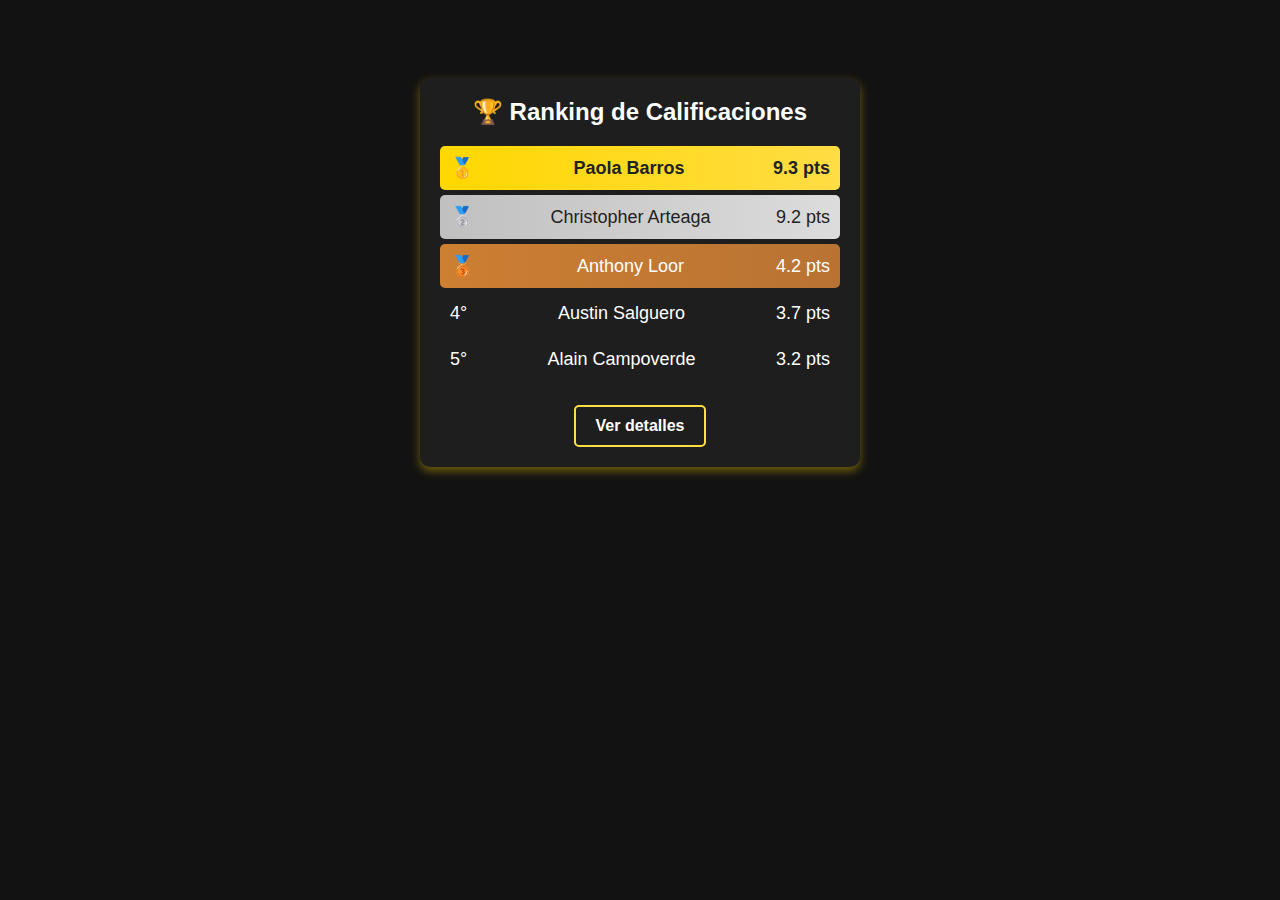
<file: index.html>
<!DOCTYPE html>
<html lang="es">

<head>
    <meta charset="UTF-8">
    <meta name="viewport" content="width=device-width, initial-scale=1.0">
    <title>Ranking de Personas</title>
    <link rel="stylesheet" href="./assets/style.css">
</head>

<body>

    <div class="ranking-container">
        <div class="title">🏆 Ranking de Calificaciones</div>
        <div id="ranking-list"></div>
        <a href="notas.html" class="ver-detalles" target="_blank">Ver detalles</a>
    </div>

    
    <script src="./assets/event.js"></script>
</body>

</html>
</file>
<file: assets/style.css>
body {
    font-family: Arial, sans-serif;
    background-color: #121212;
    color: #fff;
    text-align: center;
    padding: 20px;
}

.ranking-container {
    max-width: 400px;
    margin: 50px auto;
    background: #1e1e1e;
    padding: 20px;
    border-radius: 10px;
    box-shadow: 0px 4px 10px rgba(255, 215, 0, 0.4);
}

.title {
    font-size: 24px;
    font-weight: bold;
    margin-bottom: 20px;
}

.ranking-item {
    display: flex;
    align-items: center;
    justify-content: space-between;
    padding: 10px;
    margin: 5px 0;
    border-radius: 5px;
    font-size: 18px;
}

.ranking-item:nth-child(1) {
    background: linear-gradient(90deg, gold, #ffdd44);
    color: #222;
    font-weight: bold;
}

.ranking-item:nth-child(2) {
    background: linear-gradient(90deg, silver, #dcdcdc);
    color: #222;
}

.ranking-item:nth-child(3) {
    background: linear-gradient(90deg, #cd7f32, #b87333);
    color: #fff;
}

.medal {
    font-size: 20px;
    margin-right: 10px;
}



.ver-detalles {
    display: inline-block;
    margin-top: 20px;
    padding: 10px 20px;
    font-size: 16px;
    font-weight: bold;
    text-decoration: none;
    color: #fff;
    border-radius: 5px;
    border: 2px solid #ffdd44; 
    transition: all 0.3s ease;
}

.ver-detalles:hover {
    background-color: #ffdd44; 
    color: #121212; 
    border: 2px solid #fff; 
    box-shadow: 0px 4px 8px rgba(255, 215, 0, 0.5); 
}
</file>
